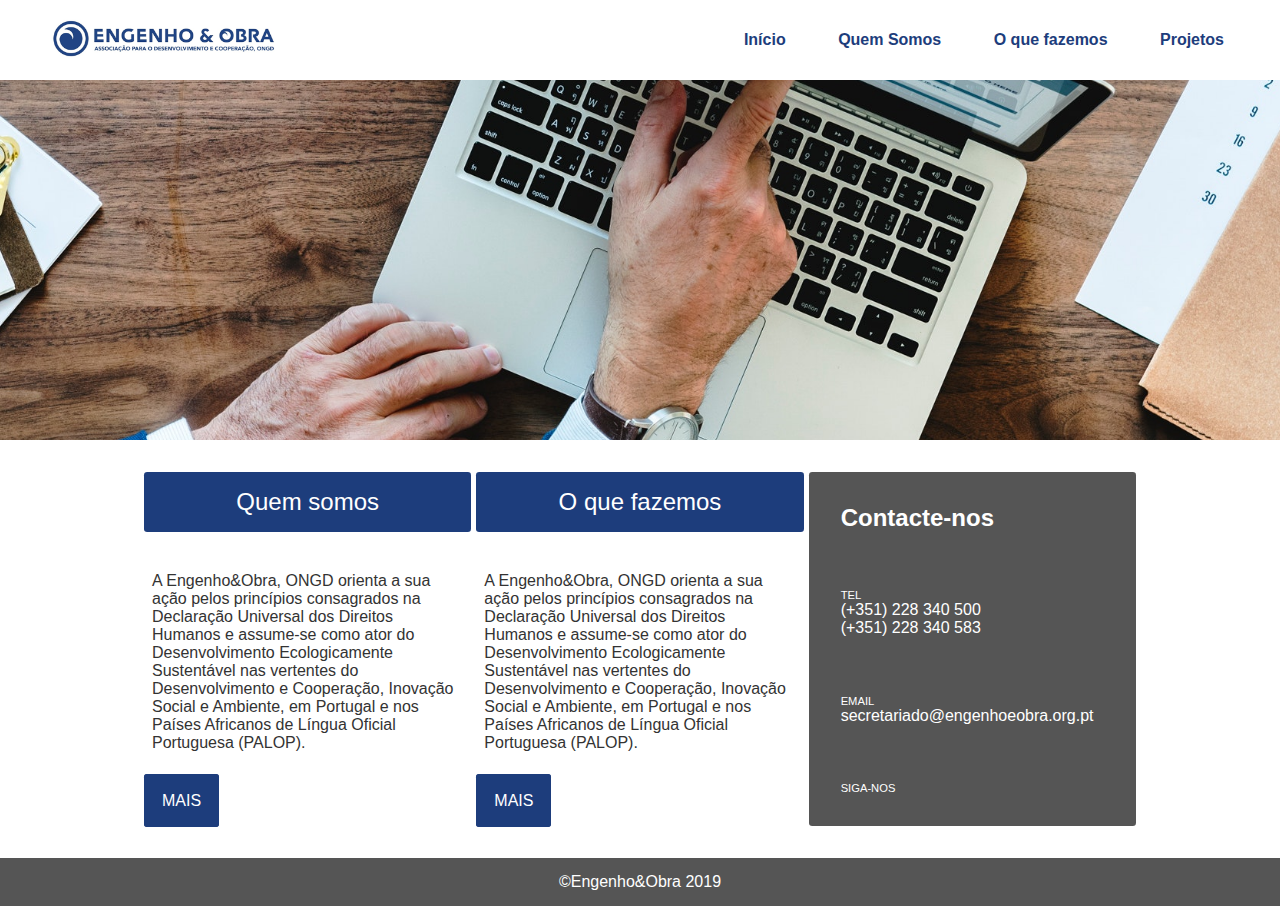
<file: index.html>
<!DOCTYPE html>
<html lang="pt">
  <head>
    <meta charset="UTF-8" />
    <meta name="viewport" content="width=device-width, initial-scale=1.0" />
    <meta http-equiv="X-UA-Compatible" content="ie=edge" />
    <link
      rel="stylesheet"
      href="https://unicons.iconscout.com/release/v2.0.1/css/unicons.css"
    />
    <link rel="stylesheet" href="css/estilos.css" />
    <link rel="stylesheet" href="css/media-queries.css" />
    <title>Engenho e Obra</title>
  </head>
  <body>
    <div class="navbar">
      <img src="img/logo.png" />
      <div id="nav-items">
        <a href="index.html">Início</a>
        <a href="somos.html">Quem Somos</a>
        <a href="fazemos.html">O que fazemos</a>
        <a href="projetos.html">Projetos</a>
        <!-- <a href="contactos.html">Contactos</a> -->
      </div>
    </div>

    <div id="showcase-top">
      <img src="img/academia-img.jpg" alt="" />
    </div>

    <div class="row-1">
      <div id="section-1">
        <h2 class="header-blue">Quem somos</h2>
        <p>
          A Engenho&Obra, ONGD orienta a sua ação pelos princípios consagrados
          na Declaração Universal dos Direitos Humanos e assume-se como ator do
          Desenvolvimento Ecologicamente Sustentável nas vertentes do
          Desenvolvimento e Cooperação, Inovação Social e Ambiente, em Portugal
          e nos Países Africanos de Língua Oficial Portuguesa (PALOP).
        </p>
        <a href="somos.html" class="btn-blue">MAIS</a>
      </div>
      <div id="section-2">
        <h2 class="header-blue">O que fazemos</h2>
        <p>
          A Engenho&Obra, ONGD orienta a sua ação pelos princípios consagrados
          na Declaração Universal dos Direitos Humanos e assume-se como ator do
          Desenvolvimento Ecologicamente Sustentável nas vertentes do
          Desenvolvimento e Cooperação, Inovação Social e Ambiente, em Portugal
          e nos Países Africanos de Língua Oficial Portuguesa (PALOP).
        </p>
        <a href="fazemos.html" class="btn-blue">MAIS</a>
      </div>

      <div id="section-3">
        <h2>Contacte-nos</h2>
        <div>
          <p class="small">TEL</p>
          <p>(+351) 228 340 500</p>
          <p>(+351) 228 340 583</p>
        </div>
        <div>
          <p class="small">EMAIL</p>
          <p>secretariado@engenhoeobra.org.pt</p>
        </div>
        <div>
          <p class="small">SIGA-NOS</p>
          <div>
            <a href="https://pt-pt.facebook.com/engenho.obra/" target="_blank"
              ><i class="uil uil-facebook"></i
            ></a>
            <a
              href="https://www.linkedin.com/company/engenho&obraongd/"
              target="_blank"
              ><i class="uil uil-linkedin"></i
            ></a>
          </div>
        </div>
      </div>
    </div>

    <footer>
      &copy;Engenho&Obra 2019
    </footer>
  </body>
</html>
</file>
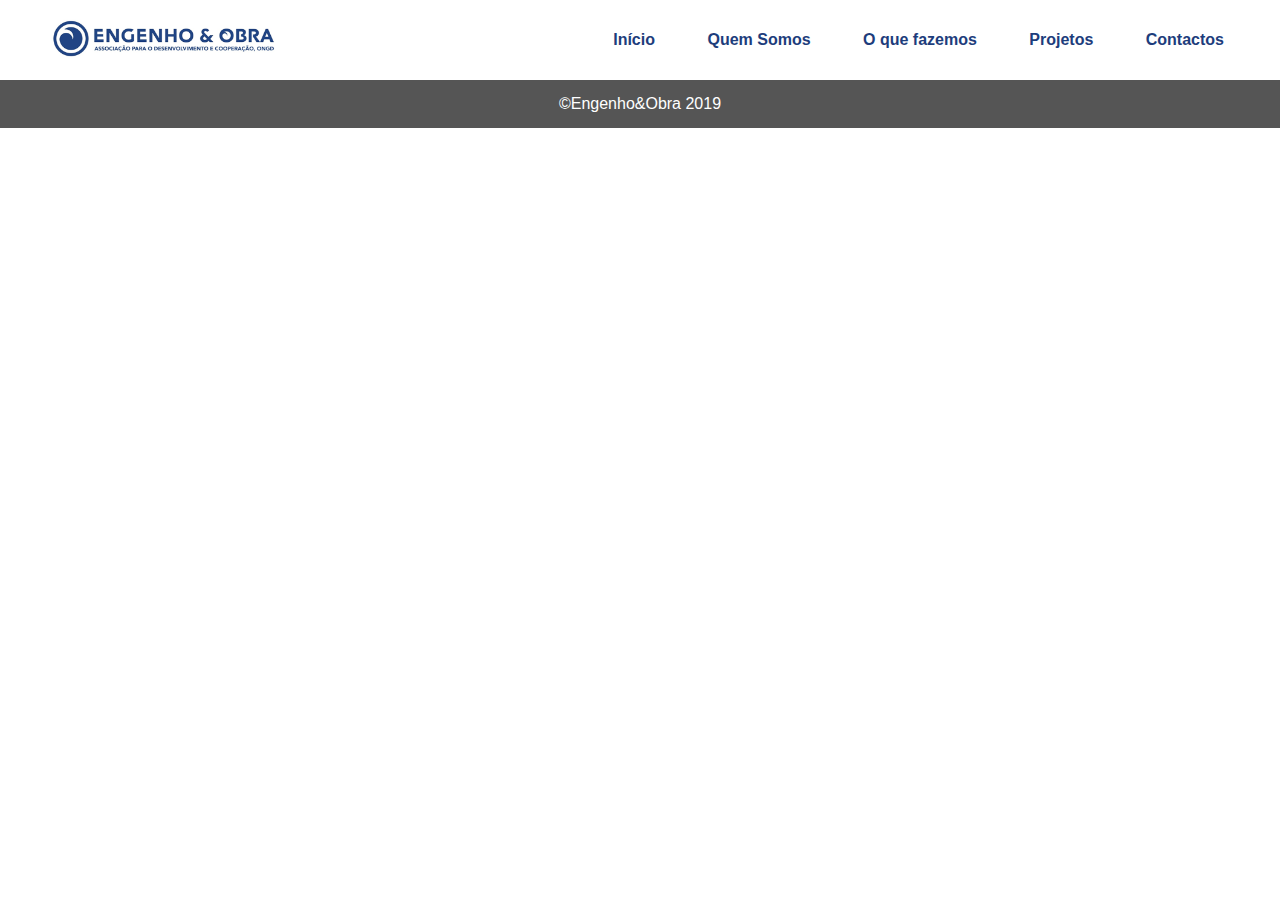
<file: contactos.html>
<!DOCTYPE html>
<html lang="en">
  <head>
    <meta charset="UTF-8" />
    <meta name="viewport" content="width=device-width, initial-scale=1.0" />
    <meta http-equiv="X-UA-Compatible" content="ie=edge" />
    <link
      rel="stylesheet"
      href="https://unicons.iconscout.com/release/v2.0.1/css/unicons.css"
    />
    <link rel="stylesheet" href="css/estilos.css" />
    <link rel="stylesheet" href="css/media-queries.css" />
    <title>Engenho e Obra</title>
  </head>
  <body>
    <div class="navbar">
      <img src="img/logo.png" />
      <div id="nav-items">
        <a href="index.html">Início</a>
        <a href="somos.html">Quem Somos</a>
        <a href="fazemos.html">O que fazemos</a>
        <a href="projetos.html">Projetos</a>
        <a href="contactos.html">Contactos</a>
      </div>
    </div>
    
    <footer>
      &copy;Engenho&Obra 2019
    </footer>
  </body>
</html>
</file>
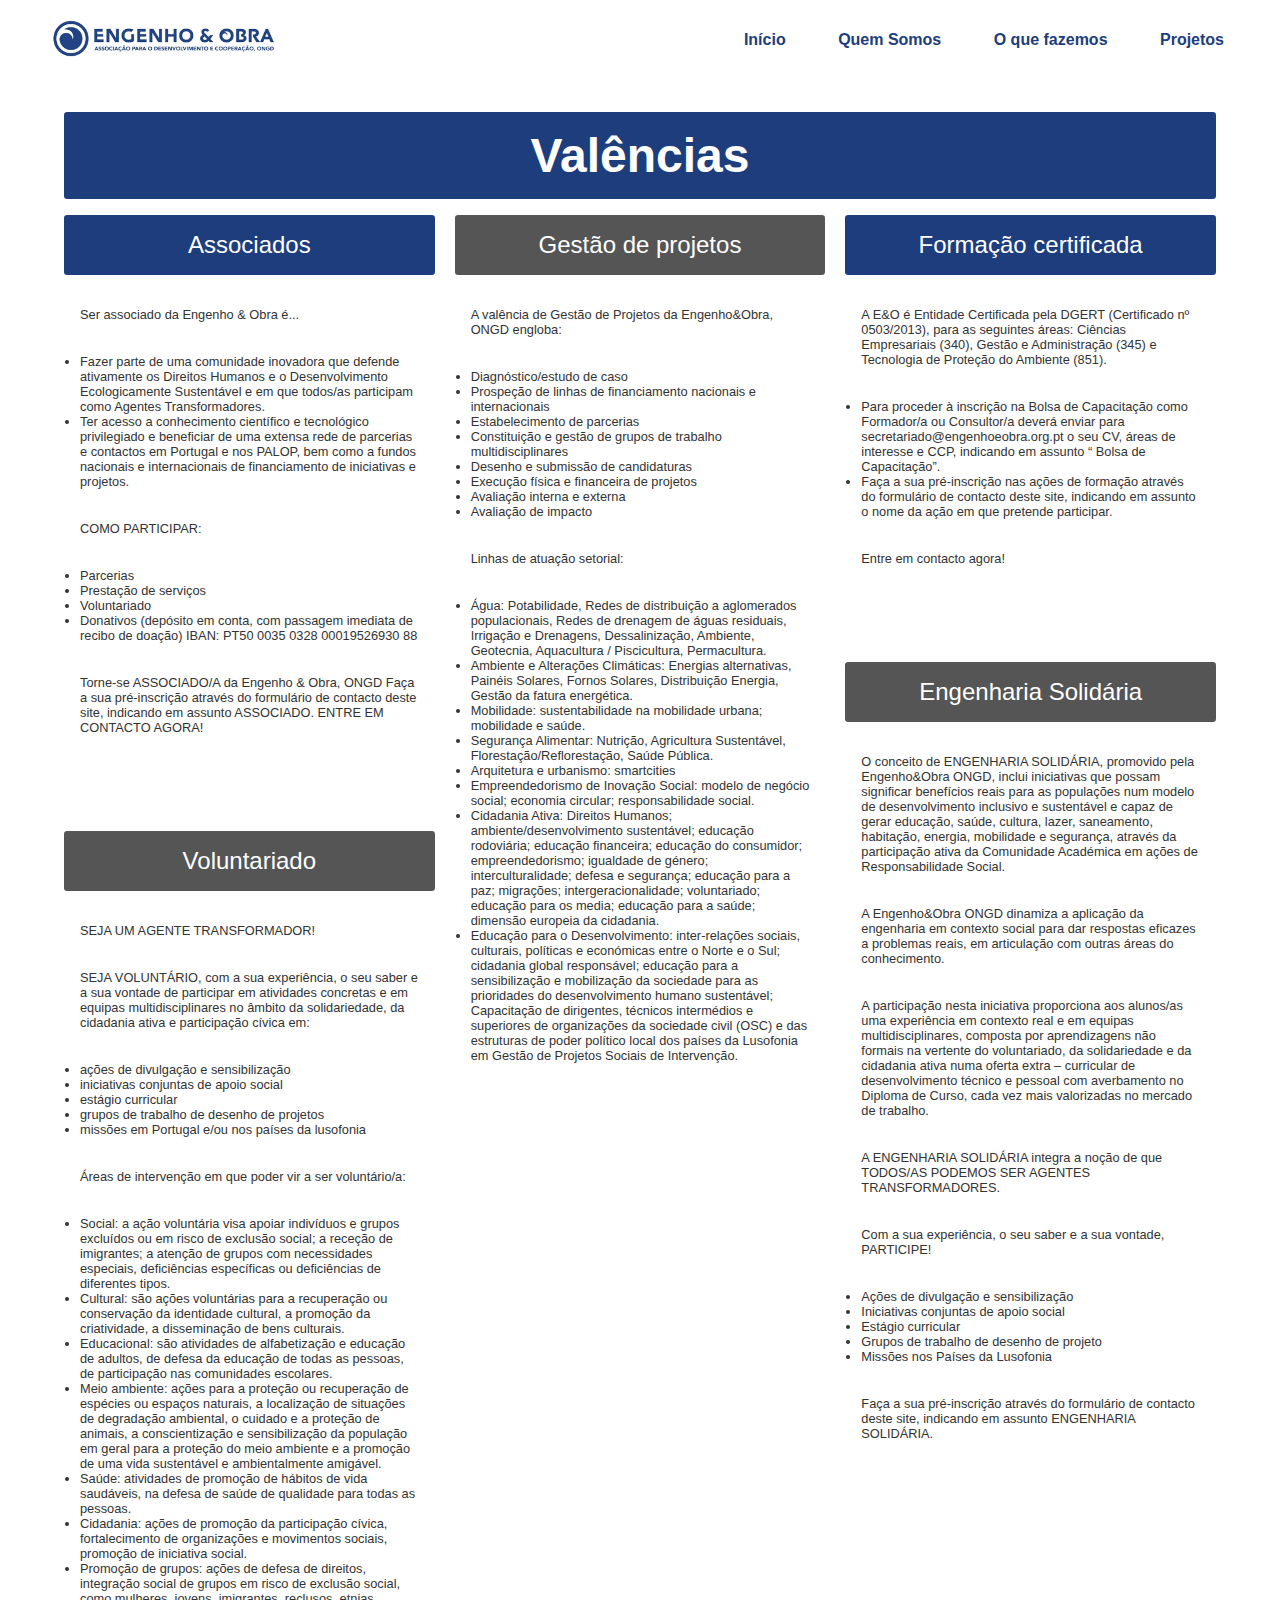
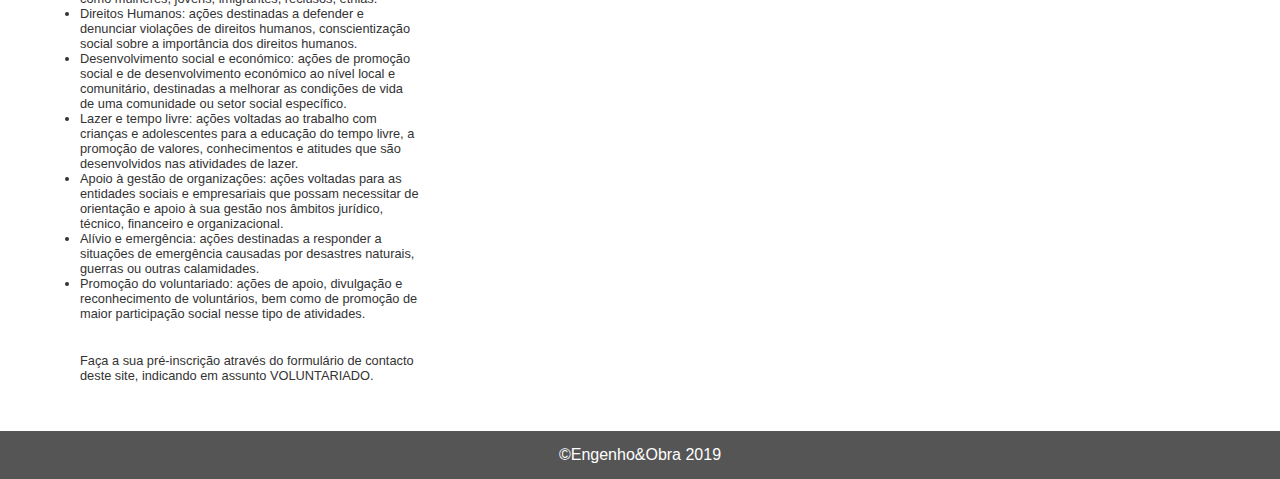
<file: fazemos.html>
<!DOCTYPE html>
<html lang="en">
  <head>
    <meta charset="UTF-8" />
    <meta name="viewport" content="width=device-width, initial-scale=1.0" />
    <meta http-equiv="X-UA-Compatible" content="ie=edge" />
    <link
      rel="stylesheet"
      href="https://unicons.iconscout.com/release/v2.0.1/css/unicons.css"
    />
    <link rel="stylesheet" href="css/estilos.css" />
    <link rel="stylesheet" href="css/media-queries.css" />
    <title>Engenho e Obra</title>
  </head>
  <body>
    <div class="navbar">
      <img src="img/logo.png" />
      <div id="nav-items">
        <a href="index.html">Início</a>
        <a href="somos.html">Quem Somos</a>
        <a href="fazemos.html">O que fazemos</a>
        <a href="projetos.html">Projetos</a>
        <!-- <a href="contactos.html">Contactos</a> -->
      </div>
    </div>
    <div class="container-fazemos">
      <h1 class="title">Valências</h1>
      <div class="fazemos-grid">
        <div>
          <h2 class="header-blue">Associados</h2>
          <p>Ser associado da Engenho & Obra é...</p>
          <ul>
            <li>
              Fazer parte de uma comunidade inovadora que defende ativamente os
              Direitos Humanos e o Desenvolvimento Ecologicamente Sustentável e
              em que todos/as participam como Agentes Transformadores.
            </li>

            <li>
              Ter acesso a conhecimento científico e tecnológico privilegiado e
              beneficiar de uma extensa rede de parcerias e contactos em
              Portugal e nos PALOP, bem como a fundos nacionais e internacionais
              de financiamento de iniciativas e projetos.
            </li>
          </ul>
          <p>COMO PARTICIPAR:</p>
          <ul>
            <li>Parcerias</li>
            <li>Prestação de serviços</li>
            <li>Voluntariado</li>
            <li>
              Donativos (depósito em conta, com passagem imediata de recibo de
              doação) IBAN: PT50 0035 0328 00019526930 88
            </li>
          </ul>

          <p>
            Torne-se ASSOCIADO/A da Engenho & Obra, ONGD Faça a sua
            pré-inscrição através do formulário de contacto deste site,
            indicando em assunto ASSOCIADO. ENTRE EM CONTACTO AGORA!
          </p>
          <h2 class="header-grey" style="margin-top:5rem;">Voluntariado</h2>
          <p>SEJA UM AGENTE TRANSFORMADOR!</p>
          <p>
            SEJA VOLUNTÁRIO, com a sua experiência, o seu saber e a sua vontade
            de participar em atividades concretas e em equipas
            multidisciplinares no âmbito da solidariedade, da cidadania ativa e
            participação cívica em:
          </p>
          <ul>
            <li>ações de divulgação e sensibilização</li>
            <li>iniciativas conjuntas de apoio social</li>
            <li>estágio curricular</li>
            <li>grupos de trabalho de desenho de projetos</li>
            <li>missões em Portugal e/ou nos países da lusofonia</li>
          </ul>
          <p>Áreas de intervenção em que poder vir a ser voluntário/a:</p>
          <ul>
            <li>
              Social: a ação voluntária visa apoiar indivíduos e grupos
              excluídos ou em risco de exclusão social; a receção de imigrantes;
              a atenção de grupos com necessidades especiais, deficiências
              específicas ou deficiências de diferentes tipos.
            </li>
            <li>
              Cultural: são ações voluntárias para a recuperação ou conservação
              da identidade cultural, a promoção da criatividade, a disseminação
              de bens culturais.
            </li>
            <li>
              Educacional: são atividades de alfabetização e educação de
              adultos, de defesa da educação de todas as pessoas, de
              participação nas comunidades escolares.
            </li>
            <li>
              Meio ambiente: ações para a proteção ou recuperação de espécies ou
              espaços naturais, a localização de situações de degradação
              ambiental, o cuidado e a proteção de animais, a conscientização e
              sensibilização da população em geral para a proteção do meio
              ambiente e a promoção de uma vida sustentável e ambientalmente
              amigável.
            </li>
            <li>
              Saúde: atividades de promoção de hábitos de vida saudáveis, na
              defesa de saúde de qualidade para todas as pessoas.
            </li>
            <li>
              Cidadania: ações de promoção da participação cívica,
              fortalecimento de organizações e movimentos sociais, promoção de
              iniciativa social.
            </li>
            <li>
              Promoção de grupos: ações de defesa de direitos, integração social
              de grupos em risco de exclusão social, como mulheres, jovens,
              imigrantes, reclusos, etnias.
            </li>
            <li>
              Direitos Humanos: ações destinadas a defender e denunciar
              violações de direitos humanos, conscientização social sobre a
              importância dos direitos humanos.
            </li>
            <li>
              Desenvolvimento social e económico: ações de promoção social e de
              desenvolvimento económico ao nível local e comunitário, destinadas
              a melhorar as condições de vida de uma comunidade ou setor social
              específico.
            </li>
            <li>
              Lazer e tempo livre: ações voltadas ao trabalho com crianças e
              adolescentes para a educação do tempo livre, a promoção de
              valores, conhecimentos e atitudes que são desenvolvidos nas
              atividades de lazer.
            </li>
            <li>
              Apoio à gestão de organizações: ações voltadas para as entidades
              sociais e empresariais que possam necessitar de orientação e apoio
              à sua gestão nos âmbitos jurídico, técnico, financeiro e
              organizacional.
            </li>
            <li>
              Alívio e emergência: ações destinadas a responder a situações de
              emergência causadas por desastres naturais, guerras ou outras
              calamidades.
            </li>
            <li>
              Promoção do voluntariado: ações de apoio, divulgação e
              reconhecimento de voluntários, bem como de promoção de maior
              participação social nesse tipo de atividades.
            </li>
          </ul>
          <p>
            Faça a sua pré-inscrição através do formulário de contacto deste
            site, indicando em assunto VOLUNTARIADO.
          </p>
        </div>
        <div>
          <h2 class="header-grey">Gestão de projetos</h2>
          <p>A valência de Gestão de Projetos da Engenho&Obra, ONGD engloba:</p>
          <ul>
            <li>Diagnóstico/estudo de caso</li>
            <li>
              Prospeção de linhas de financiamento nacionais e internacionais
            </li>
            <li>Estabelecimento de parcerias</li>
            <li>
              Constituição e gestão de grupos de trabalho multidisciplinares
            </li>
            <li>Desenho e submissão de candidaturas</li>
            <li>Execução física e financeira de projetos</li>
            <li>Avaliação interna e externa</li>
            <li>Avaliação de impacto</li>
          </ul>
          <p>Linhas de atuação setorial:</p>
          <ul>
            <li>
              Água: Potabilidade, Redes de distribuição a aglomerados
              populacionais, Redes de drenagem de águas residuais, Irrigação e
              Drenagens, Dessalinização, Ambiente, Geotecnia, Aquacultura /
              Piscicultura, Permacultura.
            </li>
            <li>
              Ambiente e Alterações Climáticas: Energias alternativas, Painéis
              Solares, Fornos Solares, Distribuição Energia, Gestão da fatura
              energética.
            </li>
            <li>
              Mobilidade: sustentabilidade na mobilidade urbana; mobilidade e
              saúde.
            </li>
            <li>
              Segurança Alimentar: Nutrição, Agricultura Sustentável,
              Florestação/Reflorestação, Saúde Pública.
            </li>
            <li>Arquitetura e urbanismo: smartcities</li>
            <li>
              Empreendedorismo de Inovação Social: modelo de negócio social;
              economia circular; responsabilidade social.
            </li>
            <li>
              Cidadania Ativa: Direitos Humanos; ambiente/desenvolvimento
              sustentável; educação rodoviária; educação financeira; educação do
              consumidor; empreendedorismo; igualdade de género;
              interculturalidade; defesa e segurança; educação para a paz;
              migrações; intergeracionalidade; voluntariado; educação para os
              media; educação para a saúde; dimensão europeia da cidadania.
            </li>
            <li>
              Educação para o Desenvolvimento: inter-relações sociais,
              culturais, políticas e económicas entre o Norte e o Sul; cidadania
              global responsável; educação para a sensibilização e mobilização
              da sociedade para as prioridades do desenvolvimento humano
              sustentável; Capacitação de dirigentes, técnicos intermédios e
              superiores de organizações da sociedade civil (OSC) e das
              estruturas de poder político local dos países da Lusofonia em
              Gestão de Projetos Sociais de Intervenção.
            </li>
          </ul>
        </div>
        <div>
          <h2 class="header-blue">Formação certificada</h2>
          <p>
            A E&O é Entidade Certificada pela DGERT (Certificado nº 0503/2013),
            para as seguintes áreas: Ciências Empresariais (340), Gestão e
            Administração (345) e Tecnologia de Proteção do Ambiente (851).
          </p>
          <ul>
            <li>
              Para proceder à inscrição na Bolsa de Capacitação como Formador/a
              ou Consultor/a deverá enviar para secretariado@engenhoeobra.org.pt
              o seu CV, áreas de interesse e CCP, indicando em assunto “ Bolsa
              de Capacitação”.
            </li>
            <li>
              Faça a sua pré-inscrição nas ações de formação através do
              formulário de contacto deste site, indicando em assunto o nome da
              ação em que pretende participar.
            </li>
          </ul>
          <p>Entre em contacto agora!</p>
          <h2 class="header-grey" style="margin-top:5rem;">
            Engenharia Solidária
          </h2>
          <p>
            O conceito de ENGENHARIA SOLIDÁRIA, promovido pela Engenho&Obra
            ONGD, inclui iniciativas que possam significar benefícios reais para
            as populações num modelo de desenvolvimento inclusivo e sustentável
            e capaz de gerar educação, saúde, cultura, lazer, saneamento,
            habitação, energia, mobilidade e segurança, através da participação
            ativa da Comunidade Académica em ações de Responsabilidade Social.
          </p>
          <p>
            A Engenho&Obra ONGD dinamiza a aplicação da engenharia em contexto
            social para dar respostas eficazes a problemas reais, em articulação
            com outras áreas do conhecimento.
          </p>
          <p>
            A participação nesta iniciativa proporciona aos alunos/as uma
            experiência em contexto real e em equipas multidisciplinares,
            composta por aprendizagens não formais na vertente do voluntariado,
            da solidariedade e da cidadania ativa numa oferta extra – curricular
            de desenvolvimento técnico e pessoal com averbamento no Diploma de
            Curso, cada vez mais valorizadas no mercado de trabalho.
          </p>
          <p>
            A ENGENHARIA SOLIDÁRIA integra a noção de que TODOS/AS PODEMOS SER
            AGENTES TRANSFORMADORES.
          </p>
          <p>Com a sua experiência, o seu saber e a sua vontade, PARTICIPE!</p>
          <ul>
            <li>Ações de divulgação e sensibilização</li>
            <li>Iniciativas conjuntas de apoio social</li>
            <li>Estágio curricular</li>
            <li>Grupos de trabalho de desenho de projeto</li>
            <li>Missões nos Países da Lusofonia</li>
          </ul>
          <p>
            Faça a sua pré-inscrição através do formulário de contacto deste
            site, indicando em assunto ENGENHARIA SOLIDÁRIA.
          </p>
        </div>
      </div>
    </div>
    <footer>
      &copy;Engenho&Obra 2019
    </footer>
  </body>
</html>
</file>
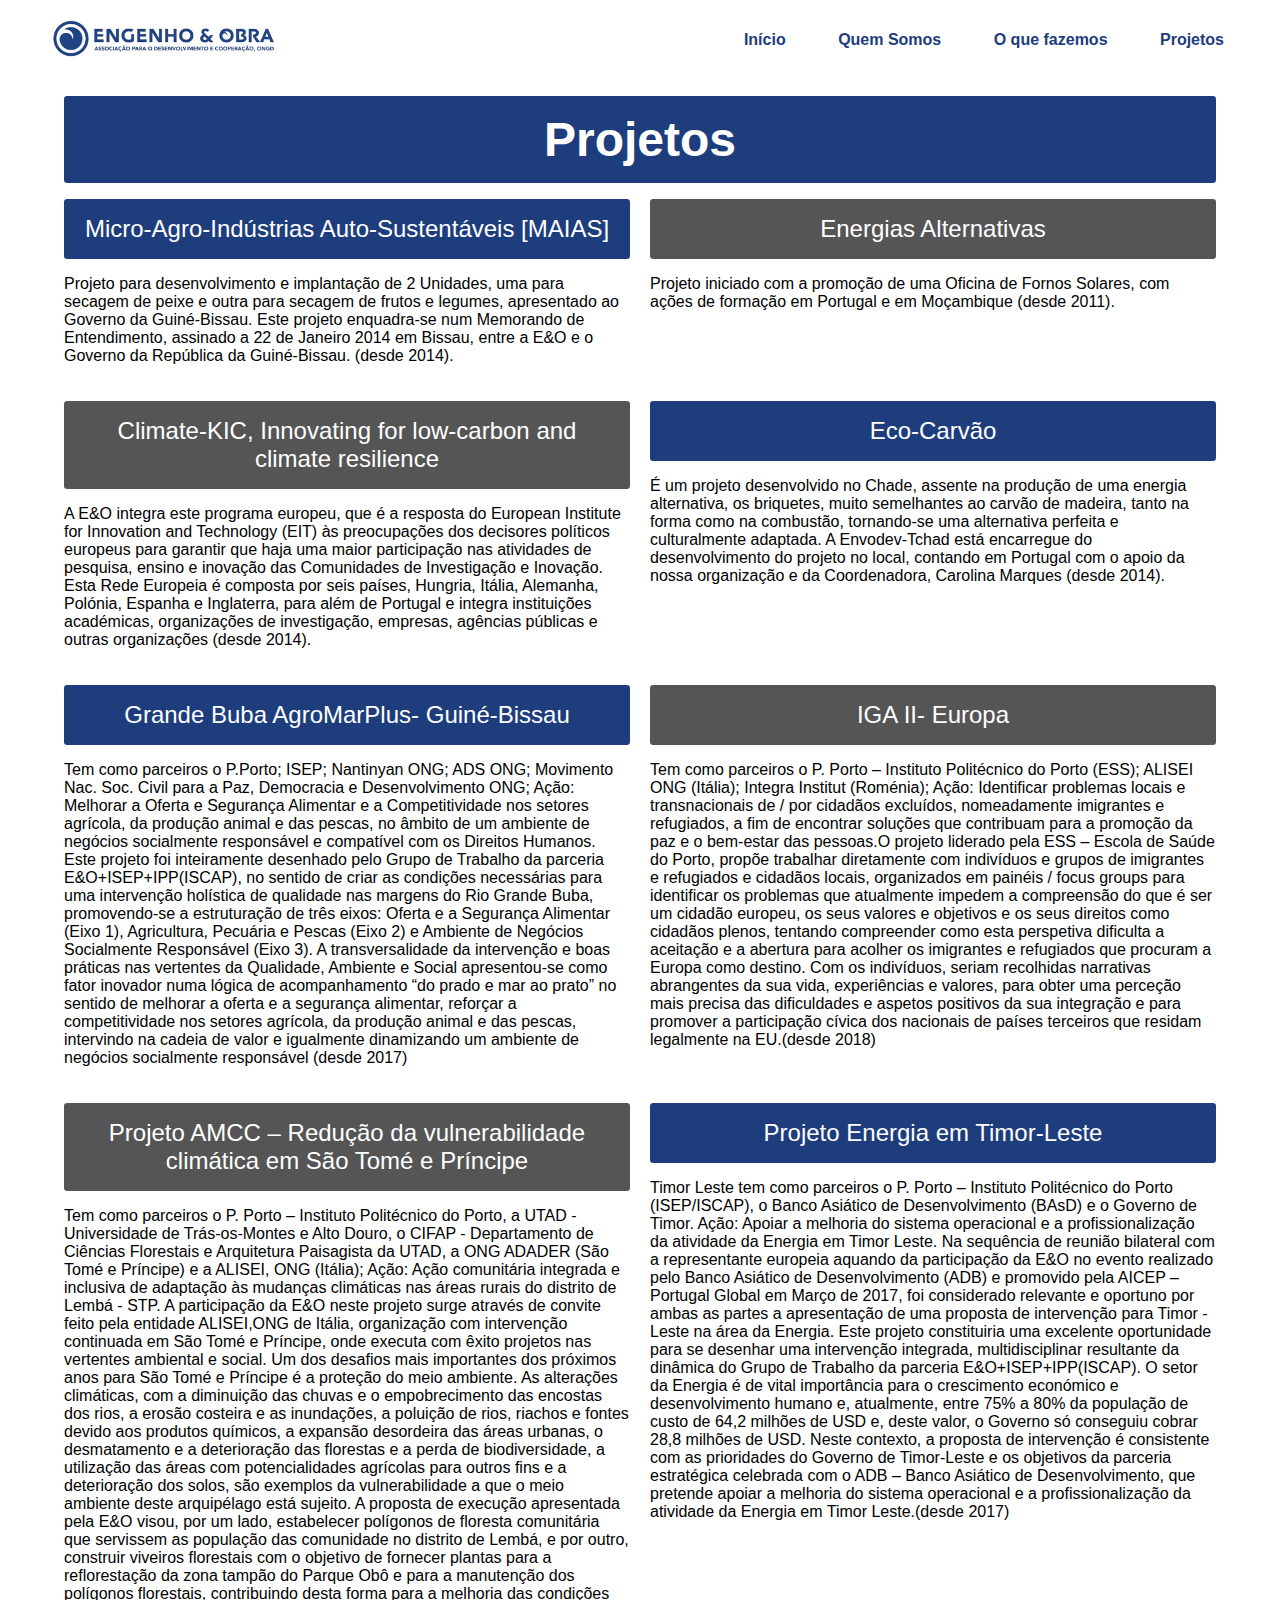
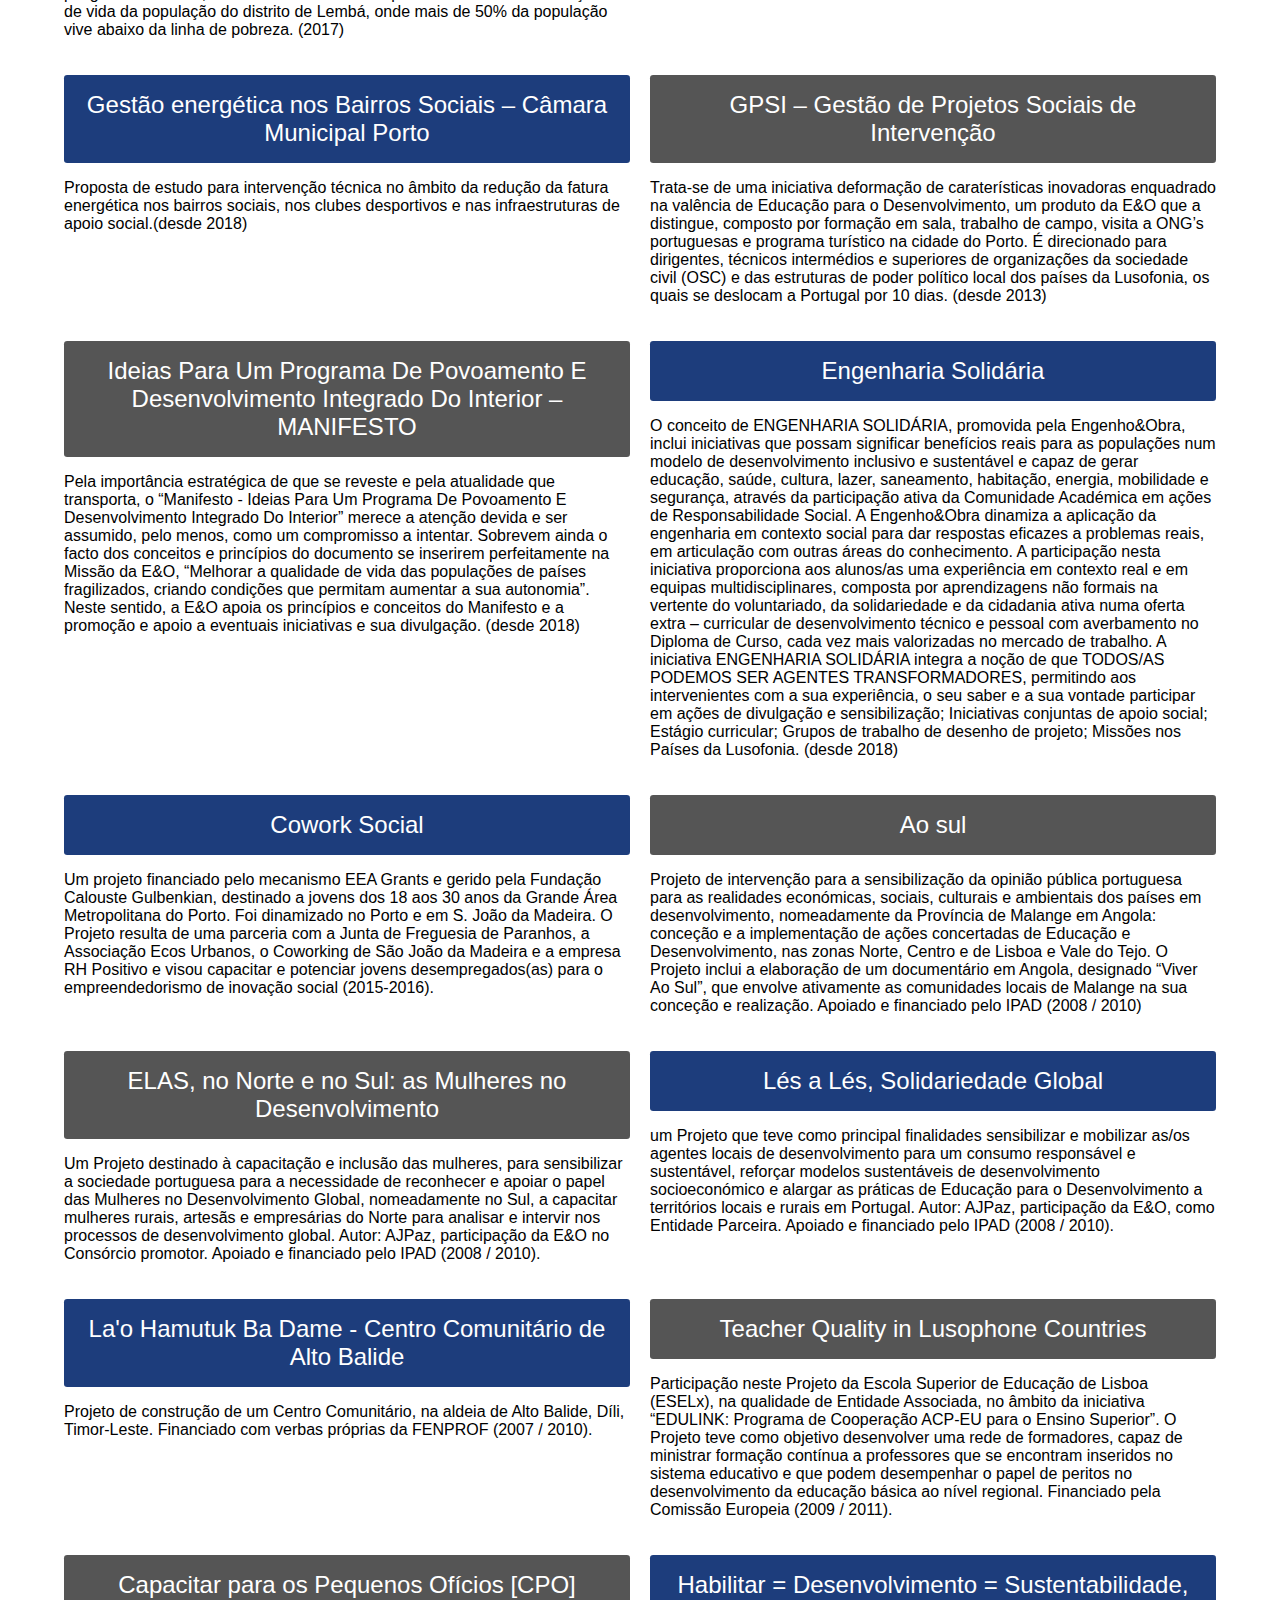
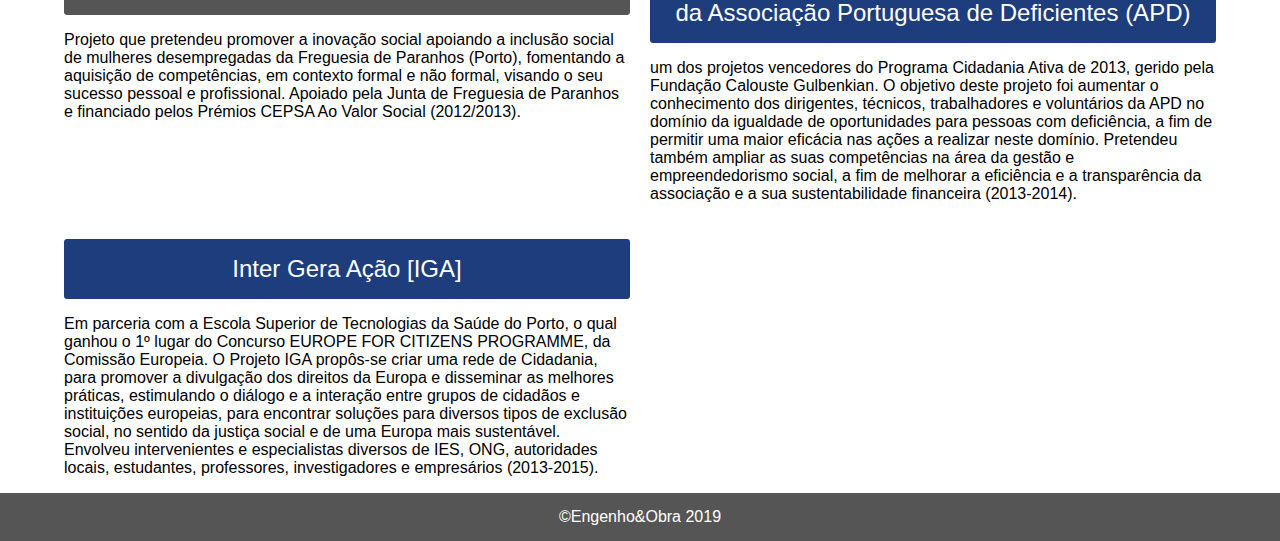
<file: projetos.html>
<!DOCTYPE html>
<html lang="en">
  <head>
    <meta charset="UTF-8" />
    <meta name="viewport" content="width=device-width, initial-scale=1.0" />
    <meta http-equiv="X-UA-Compatible" content="ie=edge" />
    <link
      rel="stylesheet"
      href="https://unicons.iconscout.com/release/v2.0.1/css/unicons.css"
    />
    <link rel="stylesheet" href="css/estilos.css" />
    <link rel="stylesheet" href="css/media-queries.css" />
    <title>Engenho e Obra</title>
  </head>
  <body>
    <div class="navbar">
      <img src="img/logo.png" />
      <div id="nav-items">
        <a href="index.html">Início</a>
        <a href="somos.html">Quem Somos</a>
        <a href="fazemos.html">O que fazemos</a>
        <a href="projetos.html">Projetos</a>
        <!-- <a href="contactos.html">Contactos</a> -->
      </div>
    </div>

    <div class="container-projetos">
      <h1 class="title">Projetos</h1>
      <div class="projetos-grid">
        <!-- projetos em curso -->
        <div>
          <h2 class="header-blue">
            Micro-Agro-Indústrias Auto-Sustentáveis [MAIAS]
          </h2>
          <p>
            Projeto para desenvolvimento e implantação de 2 Unidades, uma para
            secagem de peixe e outra para secagem de frutos e legumes,
            apresentado ao Governo da Guiné-Bissau. Este projeto enquadra-se num
            Memorando de Entendimento, assinado a 22 de Janeiro 2014 em Bissau,
            entre a E&O e o Governo da República da Guiné-Bissau. (desde 2014).
          </p>
        </div>
        <div>
          <h2 class="header-grey">
            Energias Alternativas
          </h2>
          <p>
            Projeto iniciado com a promoção de uma Oficina de Fornos Solares,
            com ações de formação em Portugal e em Moçambique (desde 2011).
          </p>
        </div>
        <div>
          <h2 class="header-grey">
            Climate-KIC, Innovating for low-carbon and climate resilience
          </h2>
          <p>
            A E&O integra este programa europeu, que é a resposta do European
            Institute for Innovation and Technology (EIT) às preocupações dos
            decisores políticos europeus para garantir que haja uma maior
            participação nas atividades de pesquisa, ensino e inovação das
            Comunidades de Investigação e Inovação. Esta Rede Europeia é
            composta por seis países, Hungria, Itália, Alemanha, Polónia,
            Espanha e Inglaterra, para além de Portugal e integra instituições
            académicas, organizações de investigação, empresas, agências
            públicas e outras organizações (desde 2014).
          </p>
        </div>
        <div>
          <h2 class="header-blue">
            Eco-Carvão
          </h2>
          <p>
            É um projeto desenvolvido no Chade, assente na produção de uma
            energia alternativa, os briquetes, muito semelhantes ao carvão de
            madeira, tanto na forma como na combustão, tornando-se uma
            alternativa perfeita e culturalmente adaptada. A Envodev-Tchad está
            encarregue do desenvolvimento do projeto no local, contando em
            Portugal com o apoio da nossa organização e da Coordenadora,
            Carolina Marques (desde 2014).
          </p>
        </div>
        <div>
          <h2 class="header-blue">
            Grande Buba AgroMarPlus- Guiné-Bissau
          </h2>
          <p>
            Tem como parceiros o P.Porto; ISEP; Nantinyan ONG; ADS ONG;
            Movimento Nac. Soc. Civil para a Paz, Democracia e Desenvolvimento
            ONG; Ação: Melhorar a Oferta e Segurança Alimentar e a
            Competitividade nos setores agrícola, da produção animal e das
            pescas, no âmbito de um ambiente de negócios socialmente responsável
            e compatível com os Direitos Humanos. Este projeto foi inteiramente
            desenhado pelo Grupo de Trabalho da parceria E&O+ISEP+IPP(ISCAP), no
            sentido de criar as condições necessárias para uma intervenção
            holística de qualidade nas margens do Rio Grande Buba, promovendo-se
            a estruturação de três eixos: Oferta e a Segurança Alimentar (Eixo
            1), Agricultura, Pecuária e Pescas (Eixo 2) e Ambiente de Negócios
            Socialmente Responsável (Eixo 3). A transversalidade da intervenção
            e boas práticas nas vertentes da Qualidade, Ambiente e Social
            apresentou-se como fator inovador numa lógica de acompanhamento “do
            prado e mar ao prato” no sentido de melhorar a oferta e a segurança
            alimentar, reforçar a competitividade nos setores agrícola, da
            produção animal e das pescas, intervindo na cadeia de valor e
            igualmente dinamizando um ambiente de negócios socialmente
            responsável (desde 2017)
          </p>
        </div>
        <div>
          <h2 class="header-grey">
            IGA II- Europa
          </h2>
          <p>
            Tem como parceiros o P. Porto – Instituto Politécnico do Porto
            (ESS); ALISEI ONG (Itália); Integra Institut (Roménia); Ação:
            Identificar problemas locais e transnacionais de / por cidadãos
            excluídos, nomeadamente imigrantes e refugiados, a fim de encontrar
            soluções que contribuam para a promoção da paz e o bem-estar das
            pessoas.O projeto liderado pela ESS – Escola de Saúde do Porto,
            propõe trabalhar diretamente com indivíduos e grupos de imigrantes e
            refugiados e cidadãos locais, organizados em painéis / focus groups
            para identificar os problemas que atualmente impedem a compreensão
            do que é ser um cidadão europeu, os seus valores e objetivos e os
            seus direitos como cidadãos plenos, tentando compreender como esta
            perspetiva dificulta a aceitação e a abertura para acolher os
            imigrantes e refugiados que procuram a Europa como destino. Com os
            indivíduos, seriam recolhidas narrativas abrangentes da sua vida,
            experiências e valores, para obter uma perceção mais precisa das
            dificuldades e aspetos positivos da sua integração e para promover a
            participação cívica dos nacionais de países terceiros que residam
            legalmente na EU.(desde 2018)
          </p>
        </div>
        <div>
          <h2 class="header-grey">
            Projeto AMCC – Redução da vulnerabilidade climática em São Tomé e
            Príncipe
          </h2>
          <p>
            Tem como parceiros o P. Porto – Instituto Politécnico do Porto, a
            UTAD - Universidade de Trás-os-Montes e Alto Douro, o CIFAP -
            Departamento de Ciências Florestais e Arquitetura Paisagista da
            UTAD, a ONG ADADER (São Tomé e Príncipe) e a ALISEI, ONG (Itália);
            Ação: Ação comunitária integrada e inclusiva de adaptação às
            mudanças climáticas nas áreas rurais do distrito de Lembá - STP. A
            participação da E&O neste projeto surge através de convite feito
            pela entidade ALISEI,ONG de Itália, organização com intervenção
            continuada em São Tomé e Príncipe, onde executa com êxito projetos
            nas vertentes ambiental e social. Um dos desafios mais importantes
            dos próximos anos para São Tomé e Príncipe é a proteção do meio
            ambiente. As alterações climáticas, com a diminuição das chuvas e o
            empobrecimento das encostas dos rios, a erosão costeira e as
            inundações, a poluição de rios, riachos e fontes devido aos produtos
            químicos, a expansão desordeira das áreas urbanas, o desmatamento e
            a deterioração das florestas e a perda de biodiversidade, a
            utilização das áreas com potencialidades agrícolas para outros fins
            e a deterioração dos solos, são exemplos da vulnerabilidade a que o
            meio ambiente deste arquipélago está sujeito. A proposta de execução
            apresentada pela E&O visou, por um lado, estabelecer polígonos de
            floresta comunitária que servissem as população das comunidade no
            distrito de Lembá, e por outro, construir viveiros florestais com o
            objetivo de fornecer plantas para a reflorestação da zona tampão do
            Parque Obô e para a manutenção dos polígonos florestais,
            contribuindo desta forma para a melhoria das condições de vida da
            população do distrito de Lembá, onde mais de 50% da população vive
            abaixo da linha de pobreza. (2017)
          </p>
        </div>
        <div>
          <h2 class="header-blue">
            Projeto Energia em Timor-Leste
          </h2>
          <p>
            Timor Leste tem como parceiros o P. Porto – Instituto Politécnico do
            Porto (ISEP/ISCAP), o Banco Asiático de Desenvolvimento (BAsD) e o
            Governo de Timor. Ação: Apoiar a melhoria do sistema operacional e a
            profissionalização da atividade da Energia em Timor Leste. Na
            sequência de reunião bilateral com a representante europeia aquando
            da participação da E&O no evento realizado pelo Banco Asiático de
            Desenvolvimento (ADB) e promovido pela AICEP – Portugal Global em
            Março de 2017, foi considerado relevante e oportuno por ambas as
            partes a apresentação de uma proposta de intervenção para Timor -
            Leste na área da Energia. Este projeto constituiria uma excelente
            oportunidade para se desenhar uma intervenção integrada,
            multidisciplinar resultante da dinâmica do Grupo de Trabalho da
            parceria E&O+ISEP+IPP(ISCAP). O setor da Energia é de vital
            importância para o crescimento económico e desenvolvimento humano e,
            atualmente, entre 75% a 80% da população de custo de 64,2 milhões de
            USD e, deste valor, o Governo só conseguiu cobrar 28,8 milhões de
            USD. Neste contexto, a proposta de intervenção é consistente com as
            prioridades do Governo de Timor-Leste e os objetivos da parceria
            estratégica celebrada com o ADB – Banco Asiático de Desenvolvimento,
            que pretende apoiar a melhoria do sistema operacional e a
            profissionalização da atividade da Energia em Timor Leste.(desde
            2017)
          </p>
        </div>
        <div>
          <h2 class="header-blue">
            Gestão energética nos Bairros Sociais – Câmara Municipal Porto
          </h2>
          <p>
            Proposta de estudo para intervenção técnica no âmbito da redução da
            fatura energética nos bairros sociais, nos clubes desportivos e nas
            infraestruturas de apoio social.(desde 2018)
          </p>
        </div>
        <div>
          <h2 class="header-grey">
            GPSI – Gestão de Projetos Sociais de Intervenção
          </h2>
          <p>
            Trata-se de uma iniciativa deformação de caraterísticas inovadoras
            enquadrado na valência de Educação para o Desenvolvimento, um
            produto da E&O que a distingue, composto por formação em sala,
            trabalho de campo, visita a ONG’s portuguesas e programa turístico
            na cidade do Porto. É direcionado para dirigentes, técnicos
            intermédios e superiores de organizações da sociedade civil (OSC) e
            das estruturas de poder político local dos países da Lusofonia, os
            quais se deslocam a Portugal por 10 dias. (desde 2013)
          </p>
        </div>
        <div>
          <h2 class="header-grey">
            Ideias Para Um Programa De Povoamento E Desenvolvimento Integrado Do
            Interior – MANIFESTO
          </h2>
          <p>
            Pela importância estratégica de que se reveste e pela atualidade que
            transporta, o “Manifesto - Ideias Para Um Programa De Povoamento E
            Desenvolvimento Integrado Do Interior” merece a atenção devida e ser
            assumido, pelo menos, como um compromisso a intentar. Sobrevem ainda
            o facto dos conceitos e princípios do documento se inserirem
            perfeitamente na Missão da E&O, “Melhorar a qualidade de vida das
            populações de países fragilizados, criando condições que permitam
            aumentar a sua autonomia”. Neste sentido, a E&O apoia os princípios
            e conceitos do Manifesto e a promoção e apoio a eventuais
            iniciativas e sua divulgação. (desde 2018)
          </p>
        </div>
        <div>
          <h2 class="header-blue">
            Engenharia Solidária
          </h2>
          <p>
            O conceito de ENGENHARIA SOLIDÁRIA, promovida pela Engenho&Obra,
            inclui iniciativas que possam significar benefícios reais para as
            populações num modelo de desenvolvimento inclusivo e sustentável e
            capaz de gerar educação, saúde, cultura, lazer, saneamento,
            habitação, energia, mobilidade e segurança, através da participação
            ativa da Comunidade Académica em ações de Responsabilidade Social. A
            Engenho&Obra dinamiza a aplicação da engenharia em contexto social
            para dar respostas eficazes a problemas reais, em articulação com
            outras áreas do conhecimento. A participação nesta iniciativa
            proporciona aos alunos/as uma experiência em contexto real e em
            equipas multidisciplinares, composta por aprendizagens não formais
            na vertente do voluntariado, da solidariedade e da cidadania ativa
            numa oferta extra – curricular de desenvolvimento técnico e pessoal
            com averbamento no Diploma de Curso, cada vez mais valorizadas no
            mercado de trabalho. A iniciativa ENGENHARIA SOLIDÁRIA integra a
            noção de que TODOS/AS PODEMOS SER AGENTES TRANSFORMADORES,
            permitindo aos intervenientes com a sua experiência, o seu saber e a
            sua vontade participar em ações de divulgação e sensibilização;
            Iniciativas conjuntas de apoio social; Estágio curricular; Grupos de
            trabalho de desenho de projeto; Missões nos Países da Lusofonia.
            (desde 2018)
          </p>
        </div>
        <!-- projetos passados -->
        <div>
          <h2 class="header-blue">Cowork Social</h2>
          <p>
            Um projeto financiado pelo mecanismo EEA Grants e gerido pela
            Fundação Calouste Gulbenkian, destinado a jovens dos 18 aos 30 anos
            da Grande Área Metropolitana do Porto. Foi dinamizado no Porto e em
            S. João da Madeira. O Projeto resulta de uma parceria com a Junta de
            Freguesia de Paranhos, a Associação Ecos Urbanos, o Coworking de São
            João da Madeira e a empresa RH Positivo e visou capacitar e
            potenciar jovens desempregados(as) para o empreendedorismo de
            inovação social (2015-2016).
          </p>
        </div>
        <div>
          <h2 class="header-grey">Ao sul</h2>
          <p>
            Projeto de intervenção para a sensibilização da opinião pública
            portuguesa para as realidades económicas, sociais, culturais e
            ambientais dos países em desenvolvimento, nomeadamente da Província
            de Malange em Angola: conceção e a implementação de ações
            concertadas de Educação e Desenvolvimento, nas zonas Norte, Centro e
            de Lisboa e Vale do Tejo. O Projeto inclui a elaboração de um
            documentário em Angola, designado “Viver Ao Sul”, que envolve
            ativamente as comunidades locais de Malange na sua conceção e
            realização. Apoiado e financiado pelo IPAD (2008 / 2010)
          </p>
        </div>
        <div>
          <h2 class="header-grey">
            ELAS, no Norte e no Sul: as Mulheres no Desenvolvimento
          </h2>
          <p>
            Um Projeto destinado à capacitação e inclusão das mulheres, para
            sensibilizar a sociedade portuguesa para a necessidade de reconhecer
            e apoiar o papel das Mulheres no Desenvolvimento Global,
            nomeadamente no Sul, a capacitar mulheres rurais, artesãs e
            empresárias do Norte para analisar e intervir nos processos de
            desenvolvimento global. Autor: AJPaz, participação da E&O no
            Consórcio promotor. Apoiado e financiado pelo IPAD (2008 / 2010).
          </p>
        </div>
        <div>
          <h2 class="header-blue">
            Lés a Lés, Solidariedade Global
          </h2>
          <p>
            um Projeto que teve como principal finalidades sensibilizar e
            mobilizar as/os agentes locais de desenvolvimento para um consumo
            responsável e sustentável, reforçar modelos sustentáveis de
            desenvolvimento socioeconómico e alargar as práticas de Educação
            para o Desenvolvimento a territórios locais e rurais em Portugal.
            Autor: AJPaz, participação da E&O, como Entidade Parceira. Apoiado e
            financiado pelo IPAD (2008 / 2010).
          </p>
        </div>
        <div>
          <h2 class="header-blue">
            La'o Hamutuk Ba Dame - Centro Comunitário de Alto Balide
          </h2>
          <p>
            Projeto de construção de um Centro Comunitário, na aldeia de Alto
            Balide, Díli, Timor-Leste. Financiado com verbas próprias da FENPROF
            (2007 / 2010).
          </p>
        </div>
        <div>
          <h2 class="header-grey">
            Teacher Quality in Lusophone Countries
          </h2>
          <p>
            Participação neste Projeto da Escola Superior de Educação de Lisboa
            (ESELx), na qualidade de Entidade Associada, no âmbito da iniciativa
            “EDULINK: Programa de Cooperação ACP-EU para o Ensino Superior”. O
            Projeto teve como objetivo desenvolver uma rede de formadores, capaz
            de ministrar formação contínua a professores que se encontram
            inseridos no sistema educativo e que podem desempenhar o papel de
            peritos no desenvolvimento da educação básica ao nível regional.
            Financiado pela Comissão Europeia (2009 / 2011).
          </p>
        </div>
        <div>
          <h2 class="header-grey">
            Capacitar para os Pequenos Ofícios [CPO]
          </h2>
          <p>
            Projeto que pretendeu promover a inovação social apoiando a inclusão
            social de mulheres desempregadas da Freguesia de Paranhos (Porto),
            fomentando a aquisição de competências, em contexto formal e não
            formal, visando o seu sucesso pessoal e profissional. Apoiado pela
            Junta de Freguesia de Paranhos e financiado pelos Prémios CEPSA Ao
            Valor Social (2012/2013).
          </p>
        </div>
        <div>
          <h2 class="header-blue">
            Habilitar = Desenvolvimento = Sustentabilidade, da Associação
            Portuguesa de Deficientes (APD)
          </h2>
          <p>
            um dos projetos vencedores do Programa Cidadania Ativa de 2013,
            gerido pela Fundação Calouste Gulbenkian. O objetivo deste projeto
            foi aumentar o conhecimento dos dirigentes, técnicos, trabalhadores
            e voluntários da APD no domínio da igualdade de oportunidades para
            pessoas com deficiência, a fim de permitir uma maior eficácia nas
            ações a realizar neste domínio. Pretendeu também ampliar as suas
            competências na área da gestão e empreendedorismo social, a fim de
            melhorar a eficiência e a transparência da associação e a sua
            sustentabilidade financeira (2013-2014).
          </p>
        </div>
        <div>
          <h2 class="header-blue">
            Inter Gera Ação [IGA]
          </h2>
          <p>
            Em parceria com a Escola Superior de Tecnologias da Saúde do Porto,
            o qual ganhou o 1º lugar do Concurso EUROPE FOR CITIZENS PROGRAMME,
            da Comissão Europeia. O Projeto IGA propôs-se criar uma rede de
            Cidadania, para promover a divulgação dos direitos da Europa e
            disseminar as melhores práticas, estimulando o diálogo e a interação
            entre grupos de cidadãos e instituições europeias, para encontrar
            soluções para diversos tipos de exclusão social, no sentido da
            justiça social e de uma Europa mais sustentável. Envolveu
            intervenientes e especialistas diversos de IES, ONG, autoridades
            locais, estudantes, professores, investigadores e empresários
            (2013-2015).
          </p>
        </div>
      </div>
    </div>

    <footer>
      &copy;Engenho&Obra 2019
    </footer>
  </body>
</html>
</file>
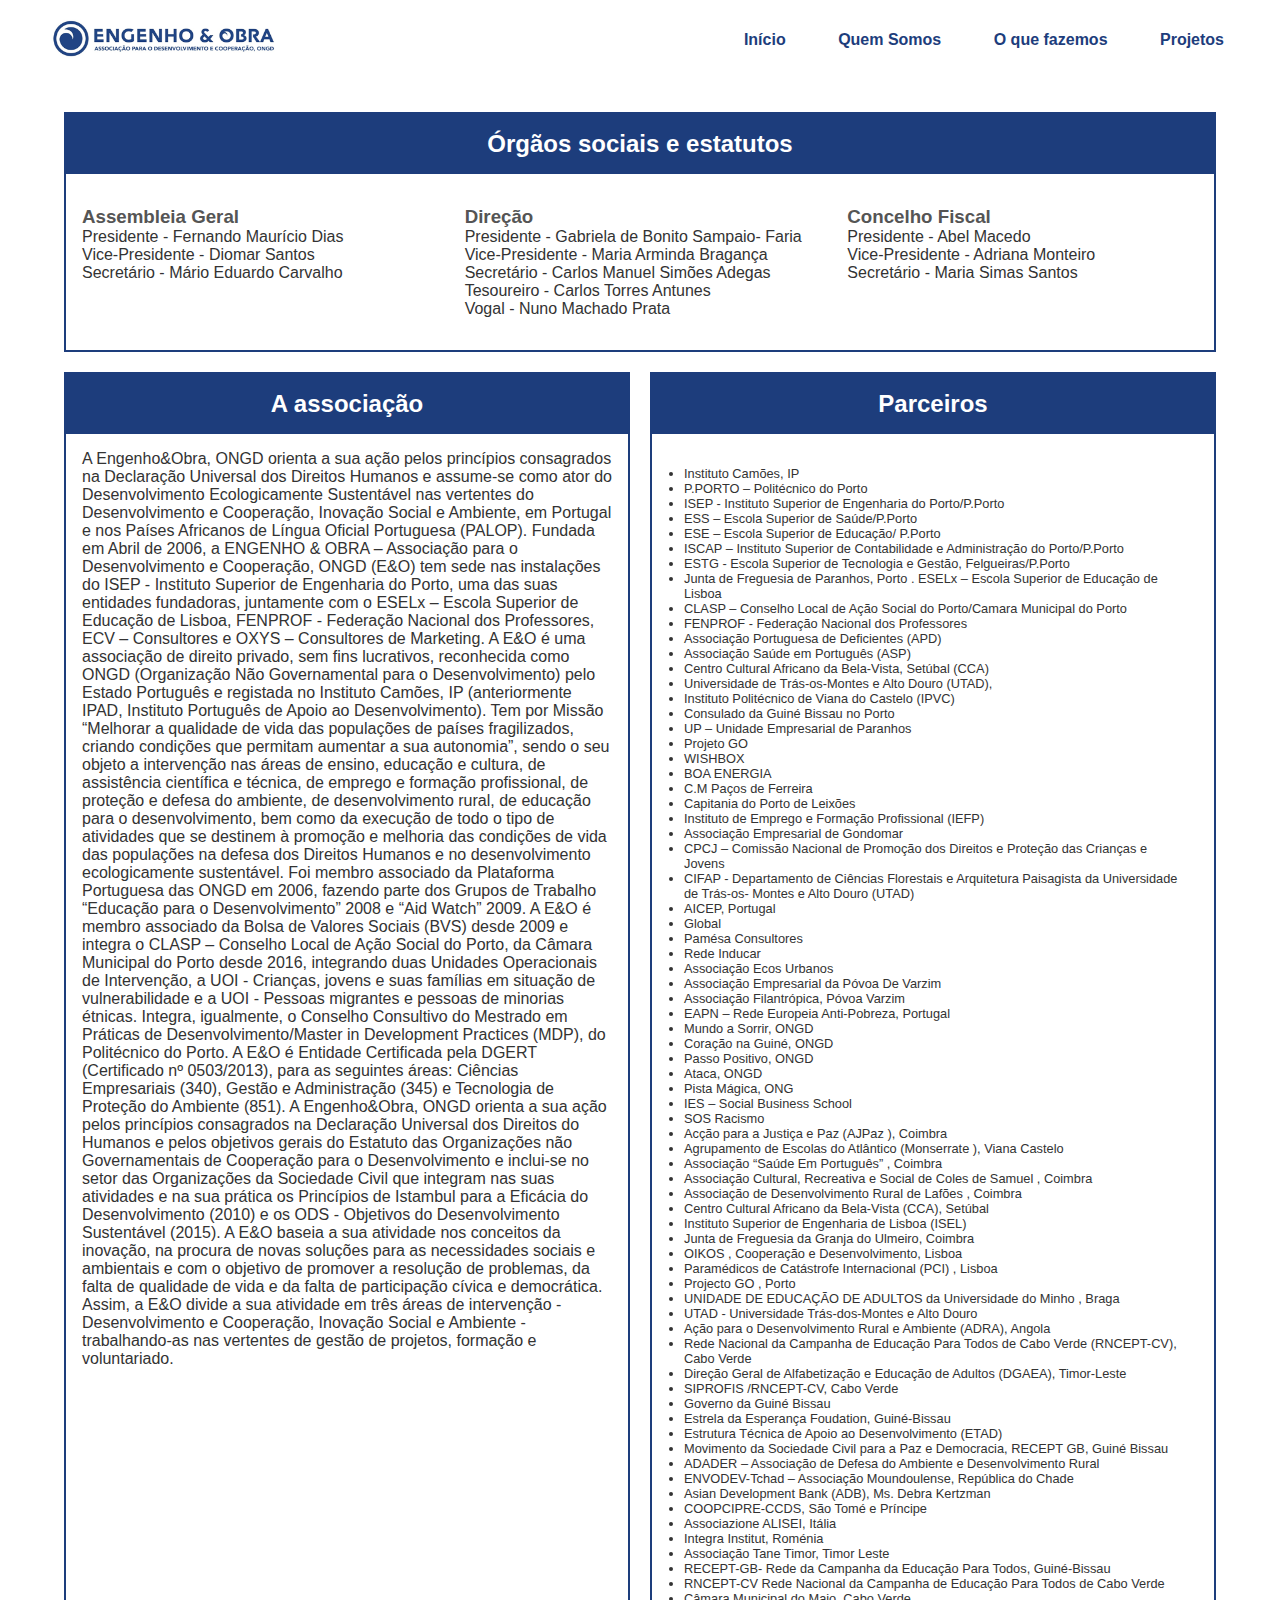
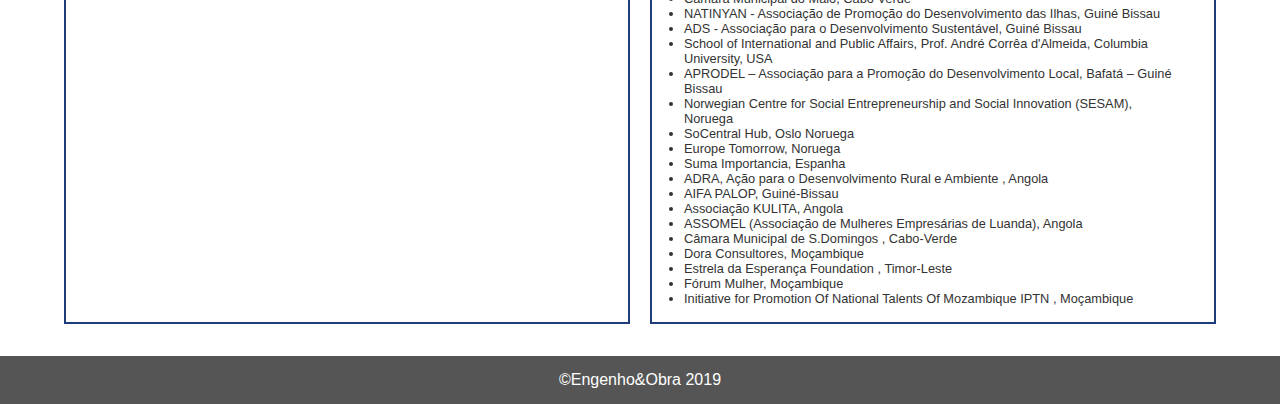
<file: somos.html>
<!DOCTYPE html>
<html lang="pt">
  <head>
    <meta charset="UTF-8" />
    <meta name="viewport" content="width=device-width, initial-scale=1.0" />
    <meta http-equiv="X-UA-Compatible" content="ie=edge" />
    <link
      rel="stylesheet"
      href="https://unicons.iconscout.com/release/v2.0.1/css/unicons.css"
    />
    <link rel="stylesheet" href="css/estilos.css" />
    <link rel="stylesheet" href="css/media-queries.css" />
    <title>Engenho e Obra</title>
  </head>
  <body>
    <div class="navbar">
      <img src="img/logo.png" />
      <div id="nav-items">
        <a href="index.html">Início</a>
        <a href="somos.html">Quem Somos</a>
        <a href="fazemos.html">O que fazemos</a>
        <a href="projetos.html">Projetos</a>
        <!-- <a href="contactos.html">Contactos</a> -->
      </div>
    </div>

    <div class="container-somos">
      <div id="estatutos">
        <h2>Órgãos sociais e estatutos</h2>
        <div id="grid-estatutos">
          <div>
            <h3>Assembleia Geral</h3>
            <p>Presidente - Fernando Maurício Dias</p>
            <p>Vice-Presidente - Diomar Santos</p>
            <p>Secretário - Mário Eduardo Carvalho</p>
          </div>
          <div>
            <h3>Direção</h3>
            <p>Presidente - Gabriela de Bonito Sampaio- Faria</p>
            <p>Vice-Presidente - Maria Arminda Bragança</p>
            <p>Secretário - Carlos Manuel Simões Adegas</p>
            <p>Tesoureiro - Carlos Torres Antunes</p>
            <p>Vogal - Nuno Machado Prata</p>
          </div>
          <div>
            <h3>Concelho Fiscal</h3>
            <p>Presidente - Abel Macedo</p>
            <p>Vice-Presidente - Adriana Monteiro</p>
            <p>Secretário - Maria Simas Santos</p>
          </div>
        </div>
      </div>
      <div id="associacao">
        <h2>A associação</h2>
        <p>
          A Engenho&Obra, ONGD orienta a sua ação pelos princípios consagrados
          na Declaração Universal dos Direitos Humanos e assume-se como ator do
          Desenvolvimento Ecologicamente Sustentável nas vertentes do
          Desenvolvimento e Cooperação, Inovação Social e Ambiente, em Portugal
          e nos Países Africanos de Língua Oficial Portuguesa (PALOP). Fundada
          em Abril de 2006, a ENGENHO & OBRA – Associação para o Desenvolvimento
          e Cooperação, ONGD (E&O) tem sede nas instalações do ISEP - Instituto
          Superior de Engenharia do Porto, uma das suas entidades fundadoras,
          juntamente com o ESELx – Escola Superior de Educação de Lisboa,
          FENPROF - Federação Nacional dos Professores, ECV – Consultores e OXYS
          – Consultores de Marketing. A E&O é uma associação de direito privado,
          sem fins lucrativos, reconhecida como ONGD (Organização Não
          Governamental para o Desenvolvimento) pelo Estado Português e
          registada no Instituto Camões, IP (anteriormente IPAD, Instituto
          Português de Apoio ao Desenvolvimento). Tem por Missão “Melhorar a
          qualidade de vida das populações de países fragilizados, criando
          condições que permitam aumentar a sua autonomia”, sendo o seu objeto a
          intervenção nas áreas de ensino, educação e cultura, de assistência
          científica e técnica, de emprego e formação profissional, de proteção
          e defesa do ambiente, de desenvolvimento rural, de educação para o
          desenvolvimento, bem como da execução de todo o tipo de atividades que
          se destinem à promoção e melhoria das condições de vida das populações
          na defesa dos Direitos Humanos e no desenvolvimento ecologicamente
          sustentável. Foi membro associado da Plataforma Portuguesa das ONGD em
          2006, fazendo parte dos Grupos de Trabalho “Educação para o
          Desenvolvimento” 2008 e “Aid Watch” 2009. A E&O é membro associado da
          Bolsa de Valores Sociais (BVS) desde 2009 e integra o CLASP – Conselho
          Local de Ação Social do Porto, da Câmara Municipal do Porto desde
          2016, integrando duas Unidades Operacionais de Intervenção, a UOI -
          Crianças, jovens e suas famílias em situação de vulnerabilidade e a
          UOI - Pessoas migrantes e pessoas de minorias étnicas. Integra,
          igualmente, o Conselho Consultivo do Mestrado em Práticas de
          Desenvolvimento/Master in Development Practices (MDP), do Politécnico
          do Porto. A E&O é Entidade Certificada pela DGERT (Certificado nº
          0503/2013), para as seguintes áreas: Ciências Empresariais (340),
          Gestão e Administração (345) e Tecnologia de Proteção do Ambiente
          (851). A Engenho&Obra, ONGD orienta a sua ação pelos princípios
          consagrados na Declaração Universal dos Direitos do Humanos e pelos
          objetivos gerais do Estatuto das Organizações não Governamentais de
          Cooperação para o Desenvolvimento e inclui-se no setor das
          Organizações da Sociedade Civil que integram nas suas atividades e na
          sua prática os Princípios de Istambul para a Eficácia do
          Desenvolvimento (2010) e os ODS - Objetivos do Desenvolvimento
          Sustentável (2015). A E&O baseia a sua atividade nos conceitos da
          inovação, na procura de novas soluções para as necessidades sociais e
          ambientais e com o objetivo de promover a resolução de problemas, da
          falta de qualidade de vida e da falta de participação cívica e
          democrática. Assim, a E&O divide a sua atividade em três áreas de
          intervenção - Desenvolvimento e Cooperação, Inovação Social e Ambiente
          - trabalhando-as nas vertentes de gestão de projetos, formação e
          voluntariado.
        </p>
      </div>

      <div id="parceiros">
        <h2>Parceiros</h2>
        <ul>
          <li>Instituto Camões, IP</li>
          <li>P.PORTO – Politécnico do Porto</li>
          <li>ISEP - Instituto Superior de Engenharia do Porto/P.Porto</li>
          <li>ESS – Escola Superior de Saúde/P.Porto</li>
          <li>ESE – Escola Superior de Educação/ P.Porto</li>
          <li>
            ISCAP – Instituto Superior de Contabilidade e Administração do
            Porto/P.Porto
          </li>
          <li>
            ESTG - Escola Superior de Tecnologia e Gestão, Felgueiras/P.Porto
          </li>
          <li>
            Junta de Freguesia de Paranhos, Porto . ESELx – Escola Superior de
            Educação de Lisboa
          </li>
          <li>
            CLASP – Conselho Local de Ação Social do Porto/Camara Municipal do
            Porto
          </li>
          <li>FENPROF - Federação Nacional dos Professores</li>
          <li>Associação Portuguesa de Deficientes (APD)</li>
          <li>Associação Saúde em Português (ASP)</li>
          <li>Centro Cultural Africano da Bela-Vista, Setúbal (CCA)</li>
          <li>Universidade de Trás-os-Montes e Alto Douro (UTAD),</li>
          <li>Instituto Politécnico de Viana do Castelo (IPVC)</li>
          <li>Consulado da Guiné Bissau no Porto</li>
          <li>UP – Unidade Empresarial de Paranhos</li>
          <li>Projeto GO</li>
          <li>WISHBOX</li>
          <li>BOA ENERGIA</li>
          <li>C.M Paços de Ferreira</li>
          <li>Capitania do Porto de Leixões</li>
          <li>Instituto de Emprego e Formação Profissional (IEFP)</li>
          <li>Associação Empresarial de Gondomar</li>
          <li>
            CPCJ – Comissão Nacional de Promoção dos Direitos e Proteção das
            Crianças e Jovens
          </li>
          <li>
            CIFAP - Departamento de Ciências Florestais e Arquitetura Paisagista
            da Universidade de Trás-os- Montes e Alto Douro (UTAD)
          </li>
          <li>AICEP, Portugal</li>
          <li>Global</li>
          <li>Pamésa Consultores</li>
          <li>Rede Inducar</li>
          <li>Associação Ecos Urbanos</li>
          <li>Associação Empresarial da Póvoa De Varzim</li>
          <li>Associação Filantrópica, Póvoa Varzim</li>
          <li>EAPN – Rede Europeia Anti-Pobreza, Portugal</li>
          <li>Mundo a Sorrir, ONGD</li>
          <li>Coração na Guiné, ONGD</li>
          <li>Passo Positivo, ONGD</li>
          <li>Ataca, ONGD</li>
          <li>Pista Mágica, ONG</li>
          <li>IES – Social Business School</li>
          <li>SOS Racismo</li>
          <li>Acção para a Justiça e Paz (AJPaz ), Coimbra</li>
          <li>
            Agrupamento de Escolas do Atlântico (Monserrate ), Viana Castelo
          </li>
          <li>Associação “Saúde Em Português” , Coimbra</li>
          <li>
            Associação Cultural, Recreativa e Social de Coles de Samuel ,
            Coimbra
          </li>
          <li>Associação de Desenvolvimento Rural de Lafões , Coimbra</li>
          <li>Centro Cultural Africano da Bela-Vista (CCA), Setúbal</li>
          <li>Instituto Superior de Engenharia de Lisboa (ISEL)</li>
          <li>Junta de Freguesia da Granja do Ulmeiro, Coimbra</li>
          <li>OIKOS , Cooperação e Desenvolvimento, Lisboa</li>
          <li>Paramédicos de Catástrofe Internacional (PCI) , Lisboa</li>
          <li>Projecto GO , Porto</li>
          <li>
            UNIDADE DE EDUCAÇÃO DE ADULTOS da Universidade do Minho , Braga
          </li>
          <li>UTAD - Universidade Trás-dos-Montes e Alto Douro</li>
          <li>Ação para o Desenvolvimento Rural e Ambiente (ADRA), Angola</li>
          <li>
            Rede Nacional da Campanha de Educação Para Todos de Cabo Verde
            (RNCEPT-CV), Cabo Verde
          </li>
          <li>
            Direção Geral de Alfabetização e Educação de Adultos (DGAEA),
            Timor-Leste
          </li>
          <li>SIPROFIS /RNCEPT-CV, Cabo Verde</li>
          <li>Governo da Guiné Bissau</li>
          <li>Estrela da Esperança Foudation, Guiné-Bissau</li>
          <li>Estrutura Técnica de Apoio ao Desenvolvimento (ETAD)</li>
          <li>
            Movimento da Sociedade Civil para a Paz e Democracia, RECEPT GB,
            Guiné Bissau
          </li>
          <li>
            ADADER – Associação de Defesa do Ambiente e Desenvolvimento Rural
          </li>
          <li>ENVODEV-Tchad – Associação Moundoulense, República do Chade</li>
          <li>Asian Development Bank (ADB), Ms. Debra Kertzman</li>
          <li>COOPCIPRE-CCDS, São Tomé e Príncipe</li>
          <li>Associazione ALISEI, Itália</li>
          <li>Integra Institut, Roménia</li>
          <li>Associação Tane Timor, Timor Leste</li>
          <li>
            RECEPT-GB- Rede da Campanha da Educação Para Todos, Guiné-Bissau
          </li>
          <li>
            RNCEPT-CV Rede Nacional da Campanha de Educação Para Todos de Cabo
            Verde
          </li>
          <li>Câmara Municipal do Maio, Cabo Verde</li>
          <li>
            NATINYAN - Associação de Promoção do Desenvolvimento das Ilhas,
            Guiné Bissau
          </li>
          <li>
            ADS - Associação para o Desenvolvimento Sustentável, Guiné Bissau
          </li>
          <li>
            School of International and Public Affairs, Prof. André Corrêa
            d'Almeida, Columbia University, USA
          </li>
          <li>
            APRODEL – Associação para a Promoção do Desenvolvimento Local,
            Bafatá – Guiné Bissau
          </li>
          <li>
            Norwegian Centre for Social Entrepreneurship and Social Innovation
            (SESAM), Noruega
          </li>
          <li>SoCentral Hub, Oslo Noruega</li>
          <li>Europe Tomorrow, Noruega</li>
          <li>Suma Importancia, Espanha</li>
          <li>ADRA, Ação para o Desenvolvimento Rural e Ambiente , Angola</li>
          <li>AIFA PALOP, Guiné-Bissau</li>
          <li>Associação KULITA, Angola</li>
          <li>
            ASSOMEL (Associação de Mulheres Empresárias de Luanda), Angola
          </li>
          <li>Câmara Municipal de S.Domingos , Cabo-Verde</li>
          <li>Dora Consultores, Moçambique</li>
          <li>Estrela da Esperança Foundation , Timor-Leste</li>
          <li>Fórum Mulher, Moçambique</li>
          <li>
            Initiative for Promotion Of National Talents Of Mozambique IPTN ,
            Moçambique
          </li>
        </ul>
      </div>
    </div>
    <footer>
      &copy;Engenho&Obra 2019
    </footer>
  </body>
</html>
</file>
<file: css/estilos.css>
* {
  padding: 0;
  margin: 0;
  box-sizing: border-box;
}

*:focus {
  outline: none;
}

body,
html {
  scroll-behavior: smooth;
  font-family: "Open Sans", sans-serif;
  --primary-color: #1d3d7c;
  overflow-x: hidden;
}

a {
  text-decoration: none;
}

/*navbar*/
.navbar {
  height: 5rem;
  width: 100vw;
  display: flex;
  flex-direction: row;
  align-items: center;
  overflow: hidden;
  background: #fff;
}

.navbar img {
  height: 7rem;
  width: auto;
  margin: 0 4rem 0 0;
}

#nav-items {
  position: absolute;
  right: 2rem;
}

.navbar a {
  text-decoration: none;
  color: var(--primary-color);
  margin: 0 1rem;
  font-weight: bold;
  padding: 0.5rem;
  transition: all 0.2s ease-in-out;
  border-radius: 0.2rem;
}

#nav-items a:hover {
  color: #fff;
  background: var(--primary-color);
}

#showcase-top {
  width: 100vw;
  margin: 0 auto;
  height: 40vh;
  overflow: hidden;
  position: relative;
}

#showcase-top img {
  position: absolute;
  height: auto !important;
  width: 150% !important;
  top: -9999px;
  bottom: -9999px;
  left: -9999px;
  right: -9999px;
  margin: auto;
}

.row-1 {
  width: 80vw;
  padding: 1rem;
  display: grid;
  grid-template-columns: 1fr 1fr 1fr;
  grid-gap: 5px;
  justify-content: center;
  margin: 0 auto;
}

.header-blue {
  color: #fff;
  background: var(--primary-color);
  text-align: center;
  font-weight: 300;
  padding: 1rem 1rem;
  margin: 1rem 0;
  border-radius: 0.2rem;
}

.header-grey {
  color: #fff;
  background: #555;
  text-align: center;
  font-weight: 300;
  padding: 1rem 1rem;
  margin: 1rem 0;
  border-radius: 0.2rem;
}

#section-1,
#section-2 {
  margin-bottom: 2rem;
}

#section-1 p,
#section-2 p {
  color: #333;
  padding: 0.5rem;
  margin: 2rem 0;
}

.btn-blue {
  background: var(--primary-color);
  color: #fff;
  border: none;
  padding: 1rem;
  margin: 2rem 0;
  border: solid 2px var(--primary-color);
  transition: all 0.5s ease-in-out;
  border-radius: 0.2rem;
}

.btn-blue:hover {
  cursor: pointer;
  background: #fff;
  border: solid 2px var(--primary-color);
  color: var(--primary-color);
}

#section-3 {
  background: #555;
  color: #fff;
  display: flex;
  flex-direction: column;
  justify-content: space-between;
  padding: 2rem;
  margin: 1rem 0;
  border-radius: 0.2rem;
}

.small {
  font-size: 0.7rem;
  font-weight: 300;
}

#section-3 a {
  text-decoration: none;
  color: #fff;
}

#section-3 i {
  font-size: 1.5rem;
}

footer {
  color: #fff;
  background: #555;
  height: 3rem;
  text-align: center;
  display: flex;
  align-items: center;
  justify-content: center;
}

/*quem somos*/

.container-somos {
  display: grid;
  grid-template-columns: 1fr 1fr;
  grid-template-rows: 1fr auto;
  width: 90vw;
  grid-gap: 20px;
  margin: 2rem auto;
}

#associacao,
#estatutos,
#parceiros {
  border: 2px solid var(--primary-color);
}

#estatutos {
  grid-column: 1 / span 2;
}

#grid-estatutos {
  display: grid;
  grid-template-columns: 1fr 1fr 1fr;
}

#associacao h2,
#estatutos h2,
#parceiros h2 {
  background: var(--primary-color);
  color: #fff;
  text-align: center;
  margin: 0 0 1rem 0;
  padding: 1rem;
}

#associacao p,
#estatutos p {
  margin: 0 1rem;
  color: #333;
}

#estatutos h3 {
  color: #555;
  margin: 0 1rem;
}

#estatutos div {
  margin: 1rem 0;
}

#parceiros li {
  font-size: 0.8rem;
  margin: 0 1rem;
  color: #333;
}

#parceiros ul {
  padding: 1rem;
}

/*o que fazemos*/

.title {
  background: var(--primary-color);
  color: #fff;
  text-align: center;
  font-size: 3rem;
  padding: 1rem 0;
  border-radius: 0.2rem;
}

.container-fazemos {
  width: 90vw;
  margin: 2rem auto;
  overflow: hidden;
}

.fazemos-grid {
  display: grid;
  grid-template-columns: 1fr 1fr 1fr;
  grid-gap: 20px;
}

.fazemos-grid div p,
.fazemos-grid div ul {
  padding: 1rem;
  font-size: 0.8rem;
  color: #333;
}

.fazemos-grid div ul li {
  font-size: 0.8;
}

.fazemos-grid div {
  margin: 0;
}

/*Projetos*/

.container-projetos {
  width: 90vw;
  margin: 1rem auto;
}

.projetos-grid {
  display: grid;
  grid-template-columns: 1fr 1fr;
  grid-gap: 20px;
}
</file>
<file: css/media-queries.css>
@media screen and (max-width: 850px) {
  .navbar img {
    height: 4rem;
    width: auto;
  }

  .row-1 {
    grid-template-columns: 1fr;
  }

  .container-somos {
    grid-template-columns: 1fr;
    grid-template-rows: auto;
  }

  #estatutos {
    grid-column: 1;
  }

  .fazemos-grid {
    grid-template-columns: 1fr;
  }

  .projetos-grid {
    grid-template-columns: 1fr;
  }
}
</file>
